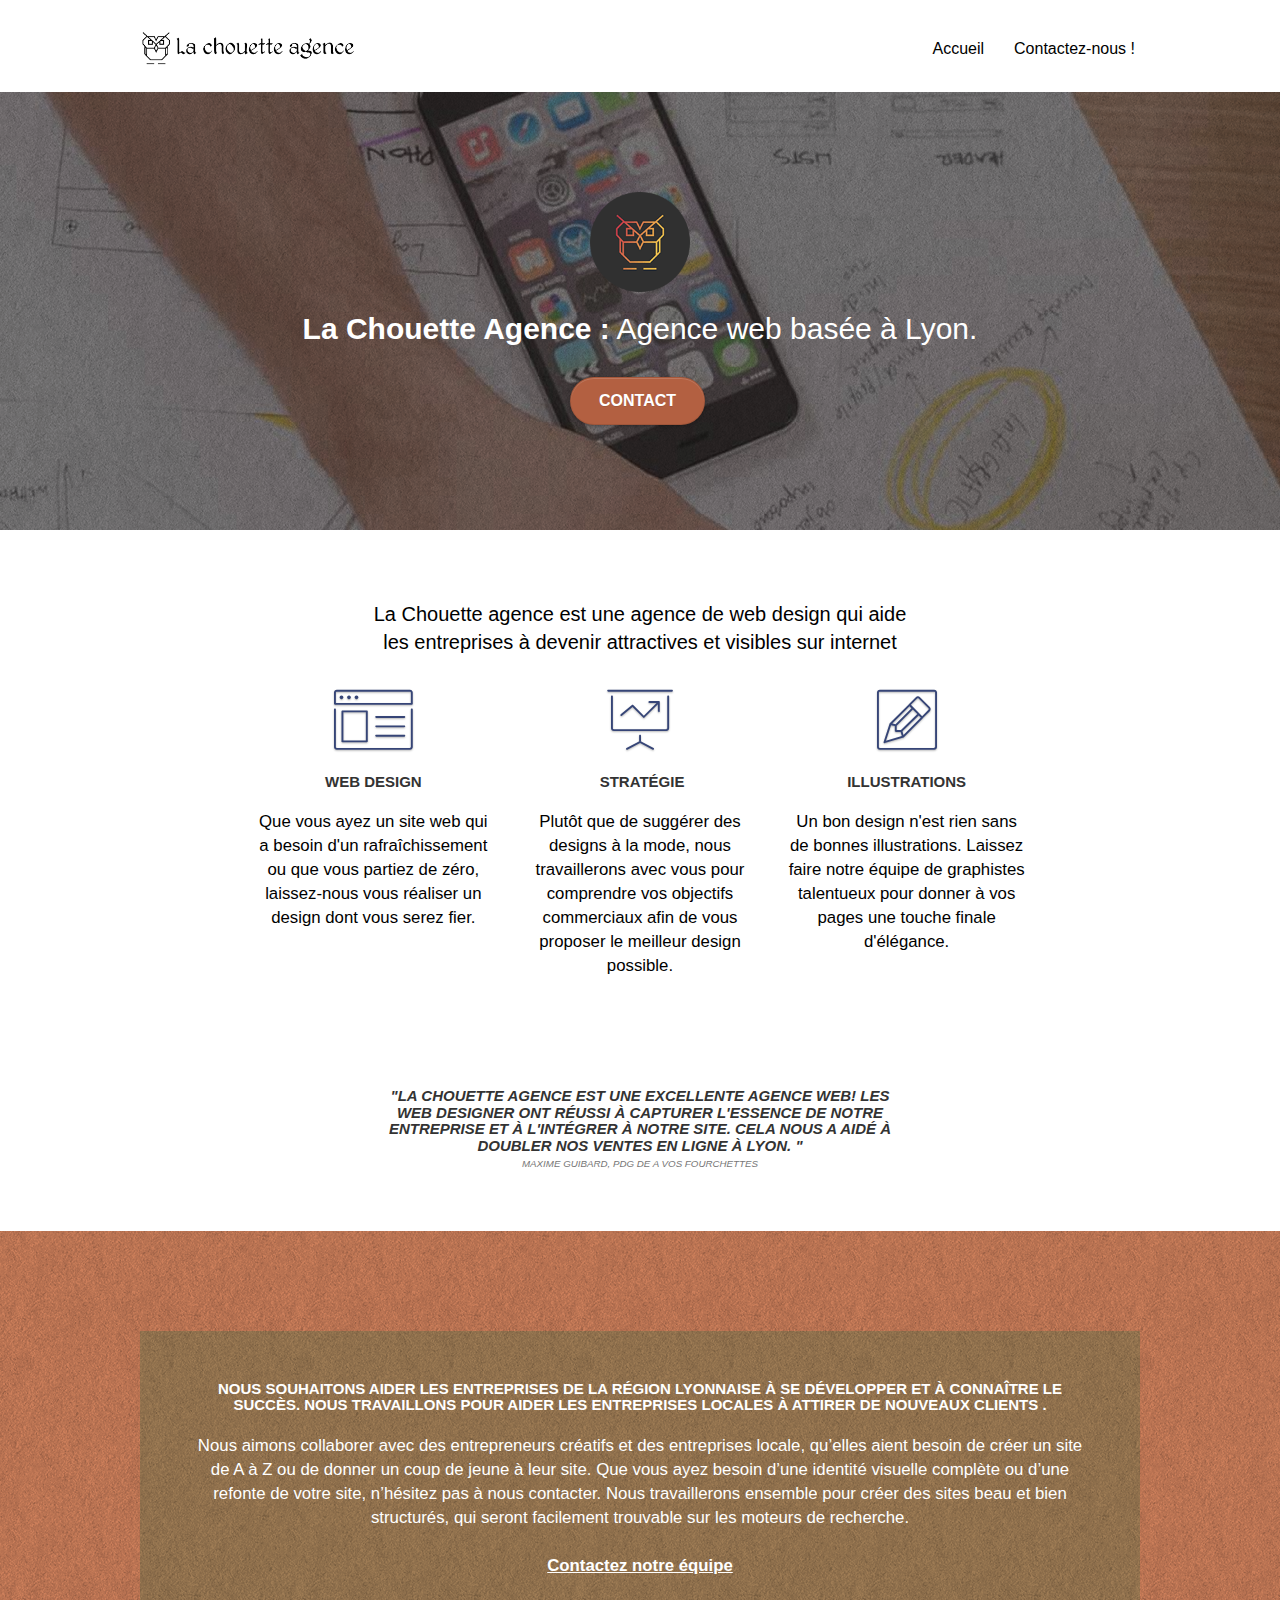
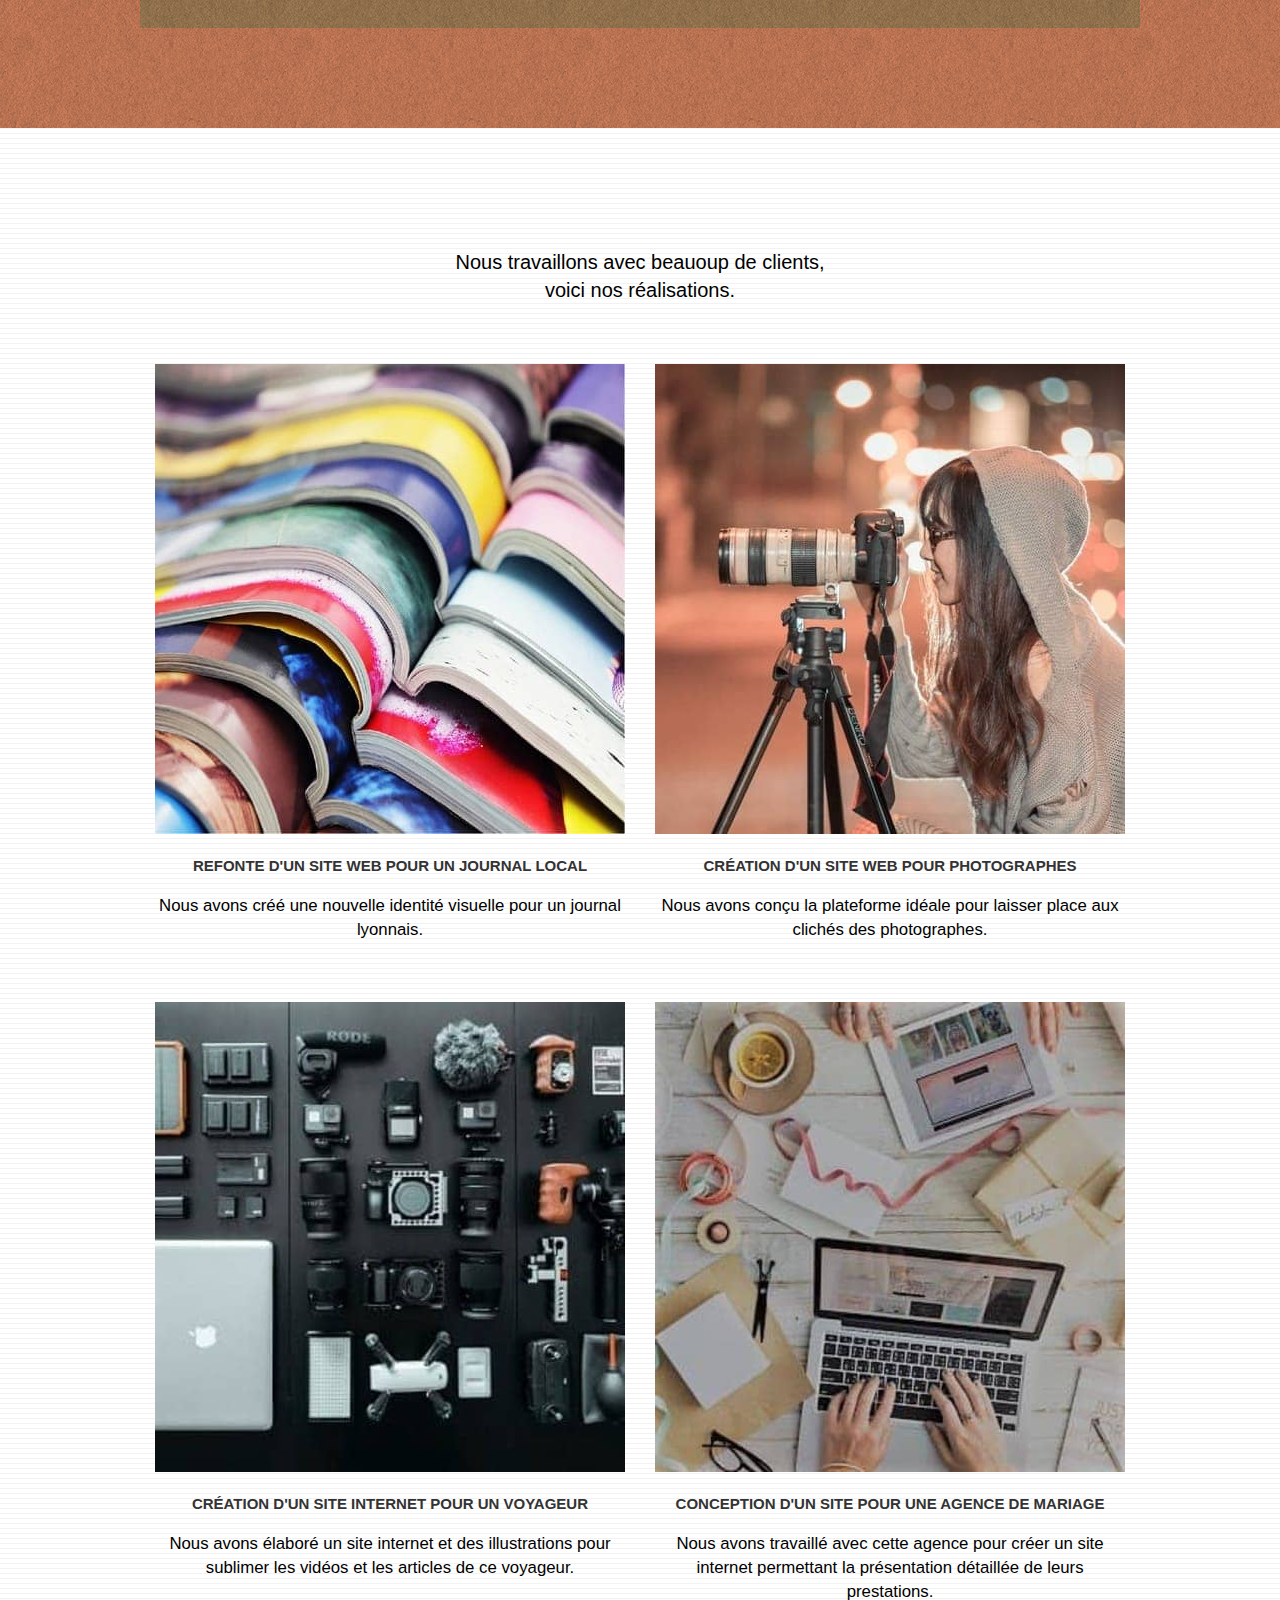
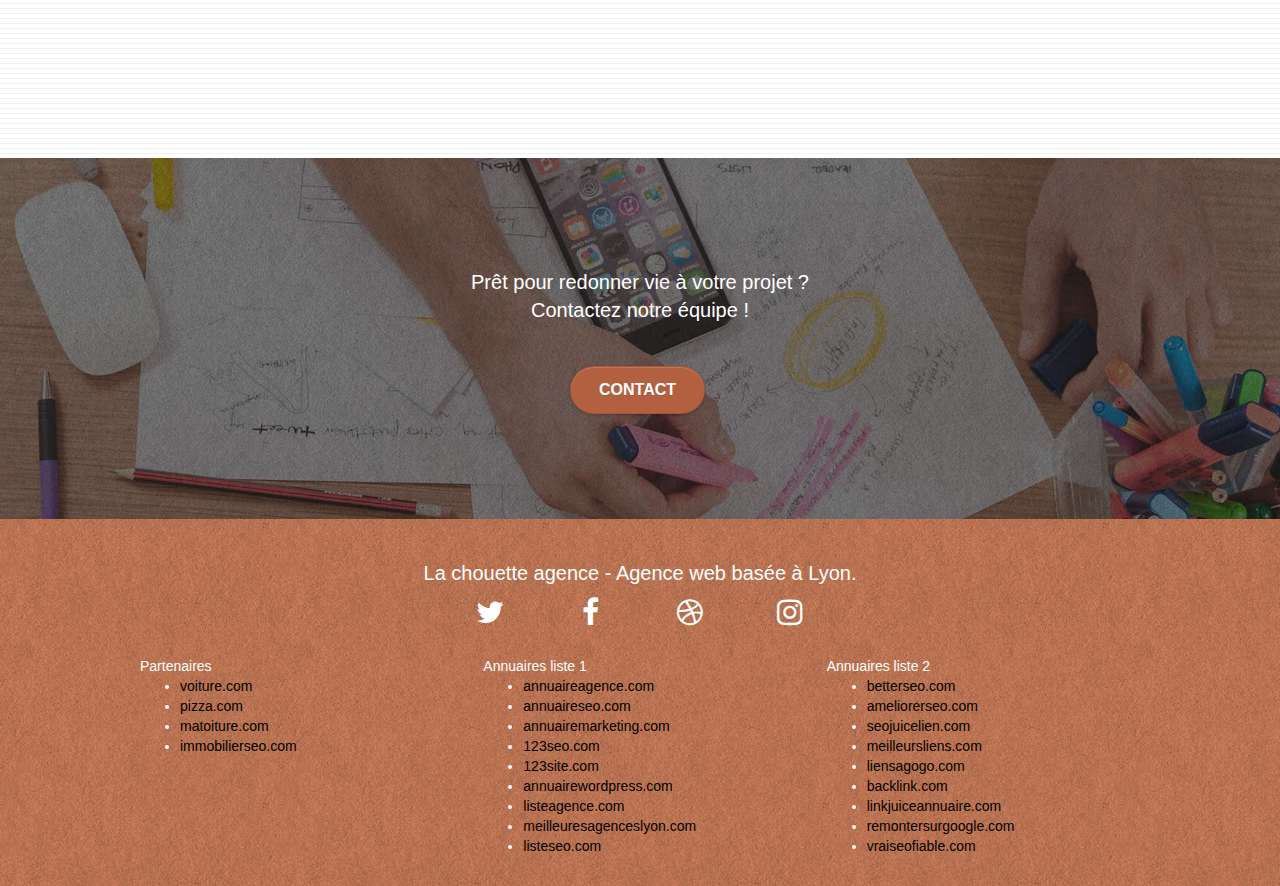
<file: index.html>
<!doctype html>
<html lang="fr" xmlns:og="http://ogp.me/ns#">
<head>
    <meta charset="utf-8">
	<meta name="keywords" content="seo, google, site web, site internet, agence design lyon, agence design, agence design,agence design,agence design,agence design,agence design,agence design,agence design,agence design">
    <meta name="description" content="Nous souhaitons aider les entreprises de la région Lyonnaise à se développer et à connaître le succès. Nous travaillons pour aider les entreprises locales à attirer de nouveaux clients.">
	<meta name="viewport" content="width=device-width, initial-scale=1.0, viewport-fit=cover">
	<meta property="og:title" content="La Chouette agence"/>
	<meta property="og:description" content="La Chouette agence est uen agence de web design qui aide les entreprises à devenir attractives et visibles sur internet"/>
	<meta property="og:image" content="img/logo.png" />
    <link rel="shortcut icon" type="image/png" href="favicon.jpg">
    
	<link rel="stylesheet" type="text/css" href="./css/bootstrap.css">
	<link rel="stylesheet" type="text/css" href="style.css">
	<link rel="stylesheet" type="text/css" href="./css/font-awesome.css">
	<link rel="stylesheet" type="text/css" href="./css/et-line.css">
	
    
	<script src="./js/jquery-2.1.0.js"></script>
	<script src="./js/bootstrap.js"></script>
	<script src="./js/blocs.js"></script>
	<script src="./js/jquery.touchSwipe.js" defer></script>
	<script src="./js/gmaps.js"></script>

    <title>La Chouette agence</title>

    
<!-- Analytics -->	
	<meta name="robots" content="index, follow">
	<link rel="canonical" href="url du site" />
<!-- Analytics END -->
    
</head>
<body>
<!-- Principal conteneur -->
<div class="page-container">
    
<!-- bloc-0 -->
<div class="bloc bgc-white l-bloc " id="bloc-0">
	<div class="container bloc-sm">

		<nav class="navbar row">
			<div class="navbar-header">
				<a class="navbar-brand" href="index.html"><img src="img/la-chouette-agence.png" alt="lyon web design logo agence web meilleure agence" height="40" /></a>
				<button id="nav-toggle" type="button" class="ui-navbar-toggle navbar-toggle" data-toggle="collapse" data-target=".navbar-1">
					<span class="sr-only">Toggle navigation</span><span class="icon-bar"></span><span class="icon-bar"></span><span class="icon-bar"></span>
				</button>
			</div>
			<div class="collapse navbar-collapse navbar-1 special-dropdown-nav">
				<ul class="site-navigation nav navbar-nav">
					<li>
						<a href="index.html">Accueil</a>
					</li>
					<li>
						<a href="page2.html">Contactez-nous !</a>
					</li>
				</ul>
			</div>
		</nav>
	</div>
</div>
<!-- bloc-0 END -->

<!-- bloc-1-presentation -->
<div class="bloc bgc-dark-slate-blue bg-banniere d-bloc bloc-bg-texture texture-paper b-parallax" id="bloc-1-hero">
	<div class="container bloc-lg">
		<div class="row tight-width-whitespace">
			<div class="col-sm-12">
				<img src="img/logo.png" class="center-block image-resize-mode" width="100" alt="La chouette agence, agence web lyon, création logo lyon" />
				<h1 class="text-center hero-bloc-text tc-white ">
					<strong>La Chouette Agence :</strong>  Agence web basée à Lyon.
				</h1>
				<div class="text-center">
					<a href="page2.html" class="btn btn-lg btn-clean btn-rd cta-hero btn-atomic-tangerine" id="cta-hero">Contact</a>
				</div>
			</div>
		</div>
	</div>
</div>
<!-- bloc-1-presentation END -->

<!-- bloc-2-services -->
<div class="bloc bgc-white l-bloc" id="bloc-2-services">
	<div class="container bloc-md">
		<div class="row">
			<div class="col-sm-12 text-center">
				<h2>La Chouette agence est une agence de web design qui aide</br>les entreprises à devenir attractives et visibles sur internet</h2>
			</div>
		</div>
		<div class="row voffset-lg med-width-whitespace">
			<div class="col-sm-4">
				<div class="text-center">
					<span class="et-icon-browser sm-shadow icon-dark-slate-blue icons icon-lg"></span>
				</div>
				<h3 class="mg-md text-center">
					Web design
				</h3>
				<p class="text-center ">
					Que vous ayez un site web qui a besoin d'un rafraîchissement ou que vous partiez de zéro, laissez-nous vous réaliser un design dont vous serez fier.
				</p>
			</div>
			<div class="col-sm-4">
				<div class="text-center">
					<span class="et-icon-presentation sm-shadow icon-dark-slate-blue icons icon-lg"></span>
				</div>
				<h3 class="mg-md text-center">
					&nbsp;Stratégie
				</h3>
				<p class="text-center ">
					Plutôt que de suggérer des designs à la mode, nous travaillerons avec vous pour comprendre vos objectifs commerciaux afin de vous proposer le meilleur design possible.<br>
				</p>
			</div>
			<div class="col-sm-4">
				<div class="text-center">
					<span class="et-icon-edit sm-shadow icon-dark-slate-blue icons icon-lg"></span>
				</div>
				<h3 class="mg-md text-center">
					Illustrations
				</h3>
				<p class="text-center ">
					Un bon design n'est rien sans de bonnes illustrations. Laissez faire notre équipe de graphistes talentueux pour donner à vos pages une touche finale d'élégance.
				</p>
			</div>
		</div>
		<div class="row voffset-lg voffset">
			<div class="col-xs-12 col-md-8 col-md-offset-2 text-center italic">
				<h3>"La chouette agence est une excellente agence web! Les <br>web designer ont réussi à capturer l'essence de notre<br>entreprise et à l'intégrer à notre site. Cela nous a aidé à<br>doubler nos ventes en ligne à Lyon. "<br><small>Maxime Guibard, PDG de A vos fourchettes</small></h3>
			</div>
		</div>
	</div>
</div>
<!-- bloc-2-services END -->

<!-- bloc-3-what-i-do -->
<div class="bloc tc-white bgc-atomic-tangerine bg-presentation d-bloc bloc-bg-texture texture-paper b-parallax" id="bloc-3-what-i-do">
	<div class="container bloc-lg">
		<div class="row tight-width-whitespace black-background">
			<div class="col-sm-12">
				<h3 class="mg-md text-center tc-white">
					Nous souhaitons aider les entreprises de la région Lyonnaise à se développer et à connaître le succès. Nous travaillons pour aider les entreprises locales à attirer de nouveaux clients .<br>
				</h3>
				<p class="text-center white">
					Nous aimons collaborer avec des entrepreneurs créatifs et des entreprises locale, qu’elles aient besoin de créer un site de A à Z ou de donner un coup de jeune à leur site. Que vous ayez besoin d’une identité visuelle complète ou d’une refonte de votre site, n’hésitez pas à nous contacter. Nous travaillerons ensemble pour créer des sites beau et bien structurés, qui seront facilement trouvable sur les moteurs de recherche. <br><br><a class="ltc-white bold-link" href="page2.html">Contactez notre équipe</a><br>
				</p>
			</div>
		</div>
	</div>
</div>
<!-- bloc-3-what-i-do END -->

<!-- bloc-4-portfolio -->
<div class="bloc bgc-white bg-lines-h2-bg bg-repeat l-bloc" id="bloc-4-portfolio">
	<div class="container bloc-lg">
		<div class="row">
			<div class="col-sm-12 text-center">
				<h2>Nous travaillons avec beauoup de clients,<br>voici nos réalisations.</h2>
			</div>
		</div>
		<div class="row tight-width-whitespace portfolio-row">
			<div class="col-sm-6">
				<a href="#" data-lightbox="img/1.jpg" data-gallery-id="gallery-1" data-caption="Refonte d'un site web pour un journal local" data-frame="snapshot-lb"><img src="img/1.jpg" alt="REFONTE D'UN SITE WEB POUR UN JOURNAL LOCAL" class="img-responsive portfolio-thumb" /></a>
				<h3 class="mg-md text-center">
					Refonte d'un site web pour un journal local
				</h3>
				<p class="text-center">
					Nous avons créé une nouvelle identité visuelle pour un journal lyonnais.
				</p>
			</div>
			<div class="col-sm-6">
				<a href="#" data-lightbox="img/2.jpg" data-gallery-id="gallery-1" data-caption="Création d'un site web pour photographes" data-frame="snapshot-lb"><img src="img/2.jpg" class="img-responsive portfolio-thumb" alt="CRÉATION D'UN SITE WEB POUR PHOTOGRAPHES" /></a>
				<h3 class="mg-md text-center">
					Création d'un site web pour photographes
				</h3>
				<p class="text-center">
					Nous avons conçu la plateforme idéale pour laisser place aux clichés des photographes.
				</p>
			</div>
		</div>
		<div class="row tight-width-whitespace portfolio-row">
			<div class="col-sm-6">
				<a href="#" data-lightbox="img/3.jpg" data-gallery-id="gallery-1" data-caption="Création d'un site internet pour un voyageur" data-frame="snapshot-lb"><img src="img/3.jpg" class="img-responsive portfolio-thumb" alt="Création d'un site web pour voyageur"/></a>
				<h3 class="mg-md text-center">
					Création d'un site internet pour un voyageur
				</h3>
				<p class="text-center">
					Nous avons élaboré un site internet et des illustrations pour sublimer les vidéos et les articles de ce voyageur.
				</p>
			</div>
			<div class="col-sm-6">
				<a href="#" data-lightbox="img/4.jpg" data-gallery-id="gallery-1" data-caption="Conception d'un site pour une agence de mariage" data-frame="snapshot-lb"><img src="img/4.jpg" class="img-responsive portfolio-thumb" alt="Création d'un site web pour agence de mariage" /></a>
				<h3 class="mg-md text-center">
					Conception d'un site pour une agence de mariage
				</h3>
				<p class="text-center">
					Nous avons travaillé avec cette agence pour créer un site internet permettant la présentation détaillée de leurs prestations.
				</p>
			</div>
		</div>
	</div>
</div>
<!-- bloc-4-portfolio END -->

<!-- bloc-5-cta -->
<div class="bloc bgc-dark-slate-blue bg-banniere d-bloc bloc-bg-texture texture-paper" id="bloc-5-cta">
	<div class="container bloc-lg">
		<div class="row">
			<h2 class="mg-md text-center tc-white">
				Prêt pour redonner vie à votre projet ?<br>Contactez notre équipe !
			</h2>
			<div class="col-sm-12 text-center">
				<a href="page2.html" class="btn btn-atomic-tangerine btn-clean btn-rd btn-lg cta-hero">Contact</a>
			</div>
		</div>
	</div>
</div>
<!-- bloc-5-cta END -->

<!-- Footer - bloc-8 -->
<div class="bloc bgc-atomic-tangerine d-bloc bloc-bg-texture texture-paper" id="bloc-8">
	<div class="container bloc-sm">
		<div class="row">
			<div class="col-sm-12">
				<h2 class="text-center white">
					La chouette agence - Agence web basée à Lyon.
				</h2>
				<div class="row row-no-gutters social">
					<div class="col-sm-3">
						<div class="text-center">
							<a class="social" href="index.html"><span class="fa fa-twitter icon-md"></span></a>
						</div>
					</div>
					<div class="col-sm-3">
						<div class="text-center">
							<a class="social" href="index.html"><span class="fa fa-facebook icon-md"></span></a>
						</div>
					</div>
					<div class="col-sm-3">
						<div class="text-center">
							<a class="social" href="index.html"><span class="fa fa-dribbble icon-md"></span></a>
						</div>
					</div>
					<div class="col-sm-3">
						<div class="text-center">
							<a class="social" href="index.html"><span class="fa fa-instagram icon-md"></span></a>
						</div>
					</div>
				</div>
				<div class="row">
					<div class="col-sm-4">
						Partenaires
							<ul>
								<li><a href="voiture.com">voiture.com</a></li>
								<li><a href="pizza.com">pizza.com</a></li>
								<li><a href="matoiture.com">matoiture.com</a></li>
								<li><a href="immobilierseo.com">immobilierseo.com</a></li>
							</ul>		
					</div>
					<div class="col-sm-4">
						Annuaires liste 1
						<ul>
							<li><a href="annuaireagence.com">annuaireagence.com</a></li>
							<li><a href="annuaireseo.com">annuaireseo.com</a></li>
							<li><a href="annuairemarketing.com">annuairemarketing.com</a></li>
							<li><a href="123seoture.com">123seo.com</a></li>
							<li><a href="123site.com">123site.com</a></li>
							<li><a href="annuairewordpress.com">annuairewordpress.com</a></li>
							<li><a href="listeagence.com">listeagence.com</a></li>
							<li><a href="meilleuresagenceslyon.com">meilleuresagenceslyon.com</a></li>
							<li><a href="listeseo.com">listeseo.com</a></li>
						</ul>
					</div>
					<div class="col-sm-4">
						Annuaires liste 2
						<ul>
							<li><a href="betterseo.com">betterseo.com</a></li>
							<li><a href="ameliorerseo.com">ameliorerseo.com</a></li>
							<li><a href="seojuicelien.com">seojuicelien.com</a></li>
							<li><a href="meilleursliens.com">meilleursliens.com</a></li>
							<li><a href="liensagogo.com">liensagogo.com</a></li>
							<li><a href="backlink.com">backlink.com</a></li>
							<li><a href="linkjuiceannuaire.com">linkjuiceannuaire.com</a></li>
							<li><a href="remontersurgoogle.com">remontersurgoogle.com</a></li>
							<li><a href="vraiseofiable.com">vraiseofiable.com</a></li>
						</ul>
					</div>
				</div>
			</div>
		</div>
	</div>
</div>
<!-- Footer - bloc-8 END -->

</div>
<!-- Principal conteneur END -->
    

</body>
</html>
</file>
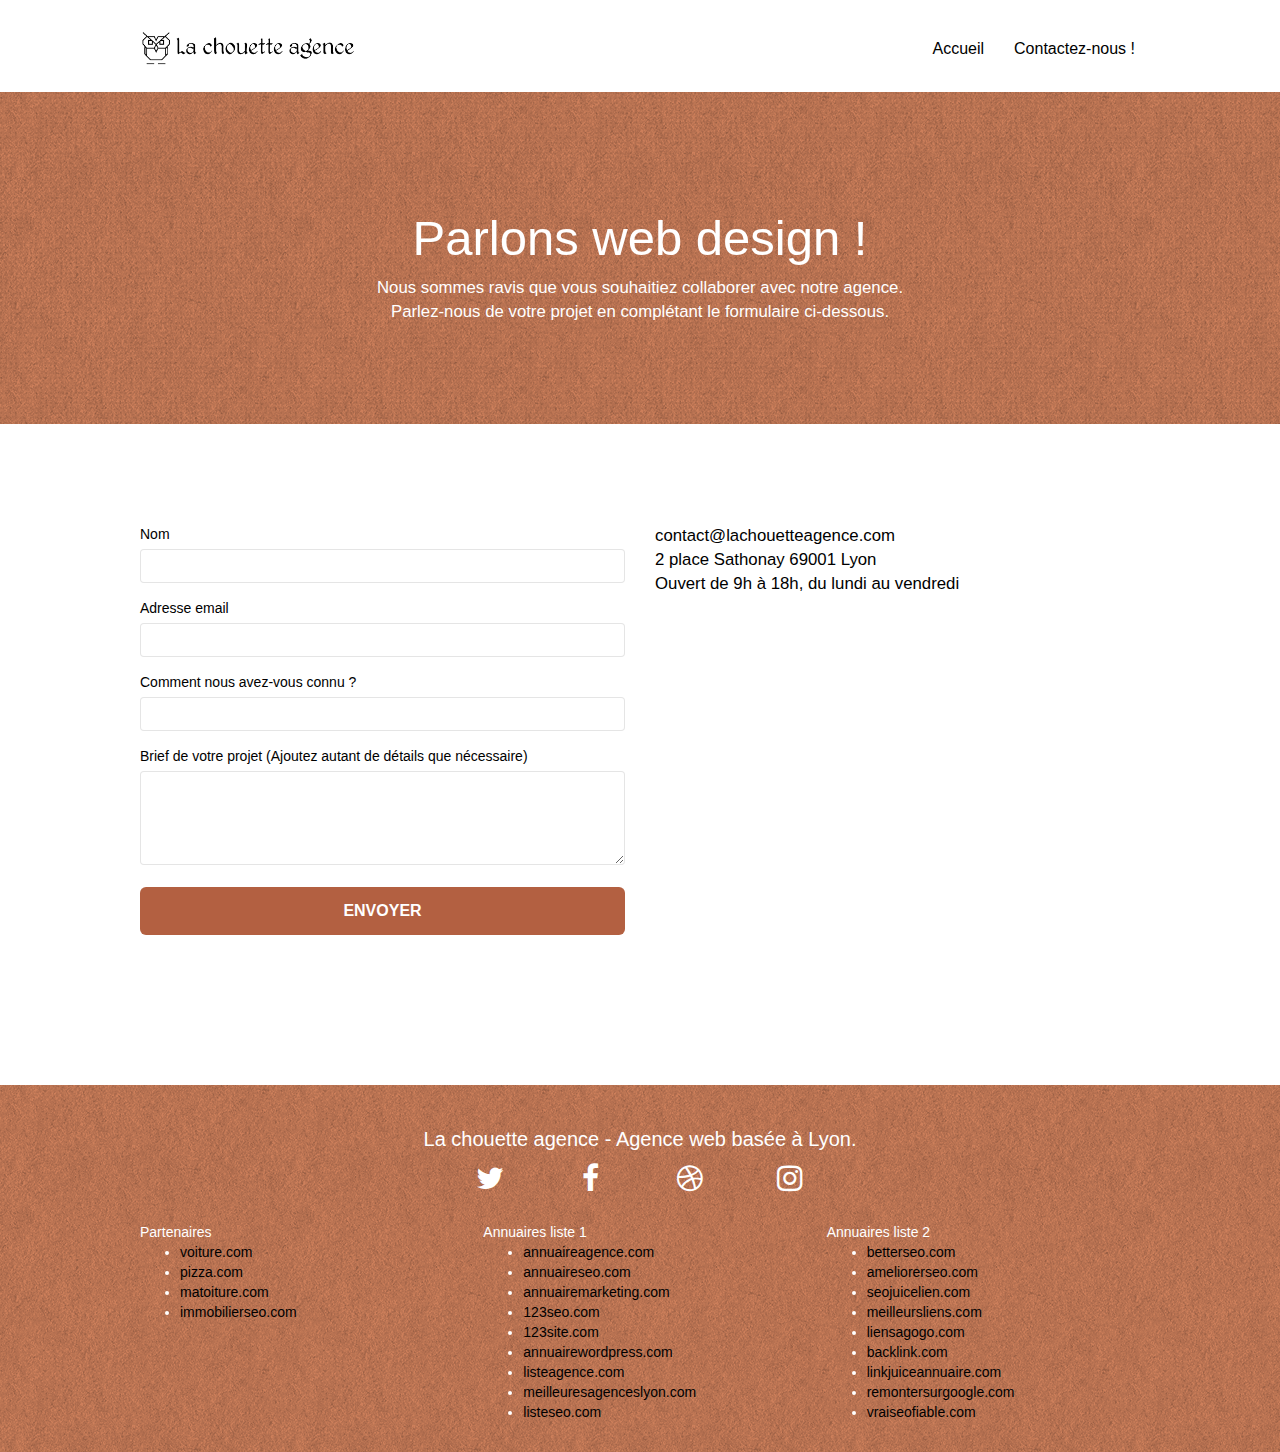
<file: page2.html>
<!doctype html>
<html lang="fr">
<head>
    <meta charset="utf-8">
    <meta name="keywords" content="">
    <meta name="description" content="">
	<meta name="viewport" content="width=device-width, initial-scale=1.0, viewport-fit=cover">
	<meta property="og:title" content="La Chouette agence"/>
	<meta property="og:description" content="La Chouette agence est uen agence de web design qui aide les entreprises à devenir attractives et visibles sur internet"/>
	<meta property="og:image" content="img/logo.png" />
    <link rel="shortcut icon" type="image/png" href="favicon.jpg">
    
	<link rel="stylesheet" type="text/css" href="./css/bootstrap.css">
	<link rel="stylesheet" type="text/css" href="style.css">
	<link rel="stylesheet" type="text/css" href="./css/font-awesome.css">
	<link rel="stylesheet" type="text/css" href="./css/et-line.css">
	
    
	<script src="./js/jquery-2.1.0.js"></script>
	<script src="./js/bootstrap.js"></script>
	<script src="./js/blocs.js"></script>
	<script src="./js/jquery.touchSwipe.js" defer></script>
	<script src="./js/gmaps.js"></script>

    <title>La Chouette Agence - page 2</title>

    
<!-- Analytics -->
 
<!-- Analytics END -->
    
</head>
<body>
<!-- Principal conteneur -->
<div class="page-container">  
<!-- bloc-0 -->
<div class="bloc bgc-white l-bloc " id="bloc-0">
	<div class="container bloc-sm">

		<nav class="navbar row">
			<div class="navbar-header">
				<a class="navbar-brand" href="index.html"><img src="img/la-chouette-agence.png" alt="lyon web design logo agence web meilleure agence" height="40" /></a>
				<button id="nav-toggle" type="button" class="ui-navbar-toggle navbar-toggle" data-toggle="collapse" data-target=".navbar-1">
					<span class="sr-only">Toggle navigation</span><span class="icon-bar"></span><span class="icon-bar"></span><span class="icon-bar"></span>
				</button>
			</div>
			<div class="collapse navbar-collapse navbar-1 special-dropdown-nav">
				<ul class="site-navigation nav navbar-nav">
					<li>
						<a href="index.html">Accueil</a>
					</li>
					<li>
						<a href="page2.html">Contactez-nous !</a>
					</li>
				</ul>
			</div>
		</nav>
	</div>
</div>
<!-- bloc-0 END -->

<!-- bloc-6 -->
<div class="bloc bg-dots-bg bg-repeat bgc-atomic-tangerine d-bloc bloc-bg-texture texture-paper" id="bloc-6">
	<div class="container bloc-lg">
		<div class="row">
			<div class="col-sm-12">
				<h1 class="text-center hero-bloc-text tc-white">
					Parlons web design !
				</h1>
				<p class="text-center mg-lg tc-white tight-width-whitespace">
					Nous sommes ravis que vous souhaitiez collaborer avec notre agence.<br>
					Parlez-nous de votre projet en complétant le formulaire ci-dessous.
				</p>
			</div>
		</div>
	</div>
</div>
<!-- bloc-6 END -->

<!-- bloc-7 -->
<div class="bloc bgc-white l-bloc" id="bloc-7">
	<div class="container bloc-lg">
		<div class="row">
			<div class="col-sm-6">
				<form id="form_1" novalidate success-msg="Your message has been sent." fail-msg="Sorry it seems that our mail server is not responding, Sorry for the inconvenience!">
					<div class="form-group">
						<label>
							Nom
						</label>
						<input id="name" class="form-control" required />
					</div>
					<div class="form-group">
						<label>
							Adresse email
						</label>
						<input id="email" class="form-control" type="email" required />
					</div>
					<div class="form-group">
						<label>
							Comment nous avez-vous connu ?
						</label>
						<input class="form-control" type="email" required id="input_504" />
					</div>
					<div class="form-group">
						<label>
							Brief de votre projet (Ajoutez autant de détails que nécessaire)<br>
						</label><textarea id="message" class="form-control" rows="4" cols="50" required></textarea>
					</div> 
					<button class="bloc-button btn btn-lg btn-block cta-hero btn-atomic-tangerine" type="submit">
						Envoyer
					</button>
				</form>
			</div>
			<div class="col-sm-6">
				<p>
					contact@lachouetteagence.com<br>2 place Sathonay 69001 Lyon<br>Ouvert de 9h à 18h, du lundi au vendredi<br>
				</p>
			</div>
		</div>
	</div>
</div>
<!-- bloc-7 END -->

<!-- ScrollToTop Button -->
<a class="bloc-button btn btn-d scrollToTop" onclick="scrollToTarget('1')"><span class="fa fa-chevron-up"></span></a>
<!-- ScrollToTop Button END-->


<!-- Footer - bloc-8 -->
<div class="bloc bgc-atomic-tangerine d-bloc bloc-bg-texture texture-paper" id="bloc-8">
	<div class="container bloc-sm">
		<div class="row">
			<div class="col-sm-12">
				<h2 class="text-center white">
					La chouette agence - Agence web basée à Lyon.
				</h2>
				<div class="row row-no-gutters social">
					<div class="col-sm-3">
						<div class="text-center">
							<a class="social" href="index.html"><span class="fa fa-twitter icon-md"></span></a>
						</div>
					</div>
					<div class="col-sm-3">
						<div class="text-center">
							<a class="social" href="index.html"><span class="fa fa-facebook icon-md"></span></a>
						</div>
					</div>
					<div class="col-sm-3">
						<div class="text-center">
							<a class="social" href="index.html"><span class="fa fa-dribbble icon-md"></span></a>
						</div>
					</div>
					<div class="col-sm-3">
						<div class="text-center">
							<a class="social" href="index.html"><span class="fa fa-instagram icon-md"></span></a>
						</div>
					</div>
				</div>
				<div class="row">
					<div class="col-sm-4">
						Partenaires
							<ul>
								<li><a href="voiture.com">voiture.com</a></li>
								<li><a href="pizza.com">pizza.com</a></li>
								<li><a href="matoiture.com">matoiture.com</a></li>
								<li><a href="immobilierseo.com">immobilierseo.com</a></li>
							</ul>		
					</div>
					<div class="col-sm-4">
						Annuaires liste 1
						<ul>
							<li><a href="annuaireagence.com">annuaireagence.com</a></li>
							<li><a href="annuaireseo.com">annuaireseo.com</a></li>
							<li><a href="annuairemarketing.com">annuairemarketing.com</a></li>
							<li><a href="123seoture.com">123seo.com</a></li>
							<li><a href="123site.com">123site.com</a></li>
							<li><a href="annuairewordpress.com">annuairewordpress.com</a></li>
							<li><a href="listeagence.com">listeagence.com</a></li>
							<li><a href="meilleuresagenceslyon.com">meilleuresagenceslyon.com</a></li>
							<li><a href="listeseo.com">listeseo.com</a></li>
						</ul>
					</div>
					<div class="col-sm-4">
						Annuaires liste 2
						<ul>
							<li><a href="betterseo.com">betterseo.com</a></li>
							<li><a href="ameliorerseo.com">ameliorerseo.com</a></li>
							<li><a href="seojuicelien.com">seojuicelien.com</a></li>
							<li><a href="meilleursliens.com">meilleursliens.com</a></li>
							<li><a href="liensagogo.com">liensagogo.com</a></li>
							<li><a href="backlink.com">backlink.com</a></li>
							<li><a href="linkjuiceannuaire.com">linkjuiceannuaire.com</a></li>
							<li><a href="remontersurgoogle.com">remontersurgoogle.com</a></li>
							<li><a href="vraiseofiable.com">vraiseofiable.com</a></li>
						</ul>
					</div>
				</div>
			</div>
		</div>
	</div>
</div>
<!-- Footer - bloc-8 END -->

</div>
<!-- Principal conteneur END -->
    

</body>
</html>
</file>
<file: style.css>
body {
    margin: 0;
    padding: 0;
    background: #FFF;
    overflow-x: hidden;
    -webkit-font-smoothing: antialiased;
    -moz-osx-font-smoothing: grayscale;
}

a,
button {
    transition: all .3s ease-in-out;
    outline: none!important;
}

a:hover {
    text-decoration: none;
    cursor: pointer;
}

#page-loading-blocs-notifaction {
    position: fixed;
    top: 0;
    bottom: 0;
    width: 100%;
    z-index: 100000;
    background: #FFFFFF url("img/pageload-spinner.gif") no-repeat center center;
}

.bloc {
    width: 100%;
    clear: both;
    background: 50% 50% no-repeat;
    padding: 0 50px;
    -webkit-background-size: cover;
    -moz-background-size: cover;
    -o-background-size: cover;
    background-size: cover;
    position: relative;
}

.bloc .container {
    padding-left: 0;
    padding-right: 0;
}

.bloc-lg {
    padding: 100px 50px;
}

.bloc-md {
    padding: 50px;
}

.bloc-sm {
    padding: 20px 50px;
}

.bg-center,
.bg-l-edge,
.bg-r-edge,
.bg-t-edge,
.bg-b-edge,
.bg-tl-edge,
.bg-bl-edge,
.bg-tr-edge,
.bg-br-edge,
.bg-repeat {
    -webkit-background-size: auto!important;
    -moz-background-size: auto!important;
    -o-background-size: auto!important;
    background-size: auto!important;
}

.bg-repeat {
    background: repeat;
}

.bg-t-edge {
    background: top no-repeat;
}

.bloc-bg-texture::before {
    content: "";
    background-size: 2px 2px;
    position: absolute;
    top: 0;
    bottom: 0;
    left: 0;
    right: 0;
}

.texture-paper::before {
    background: url("img/texture-paper.png");
    background-size: 280px 280px;
}

.b-parallax {
    background-attachment: fixed;
}

.d-bloc {
    color:white;
}

.d-bloc button:hover {
    color: rgba(255, 255, 255, .9);
}

.d-bloc .icon-round,
.d-bloc .icon-square,
.d-bloc .icon-rounded,
.d-bloc .icon-semi-rounded-a,
.d-bloc .icon-semi-rounded-b {
    border-color: rgba(255, 255, 255, .9);
}

.d-bloc .divider-h span {
    border-color: rgba(255, 255, 255, .2);
}

.d-bloc .a-btn,
.d-bloc .navbar a,
.d-bloc .navbar-brand,
.d-bloc a .icon-sm,
.d-bloc a .icon-md,
.d-bloc a .icon-lg,
.d-bloc a .icon-xl,
.d-bloc h1 a,
.d-bloc h2 a,
.d-bloc h3 a,
.d-bloc h4 a,
.d-bloc h5 a,
.d-bloc h6 a,


.d-bloc .a-btn:hover,
.d-bloc .navbar a:hover,
.d-bloc .navbar-brand:hover,
.d-bloc a:hover .icon-sm,
.d-bloc a:hover .icon-md,
.d-bloc a:hover .icon-lg,
.d-bloc a:hover .icon-xl,
.d-bloc h1 a:hover,
.d-bloc h2 a:hover,
.d-bloc h3 a:hover,
.d-bloc h4 a:hover,
.d-bloc h5 a:hover,
.d-bloc h6 a:hover,
.d-bloc p a:hover {
    color: rgba(255, 255, 255, 1);
}

.d-bloc .navbar-toggle .icon-bar {
    background: rgba(255, 255, 255, 1);
}

.d-bloc .btn-wire,
.d-bloc .btn-wire:hover {
    color: rgba(255, 255, 255, 1);
    border-color: rgba(255, 255, 255, 1);
}

.d-bloc .panel {
    color: rgba(0, 0, 0, .5);
}

.d-bloc .panel button:hover {
    color: rgba(0, 0, 0, .7);
}

.d-bloc .panel icon {
    border-color: rgba(0, 0, 0, .7);
}

.d-bloc .panel .divider-h span {
    border-color: rgba(0, 0, 0, .1);
}

.d-bloc .panel .a-btn {
    color: rgba(0, 0, 0, .6);
}

.d-bloc .panel .a-btn:hover {
    color: rgba(0, 0, 0, 1);
}

.d-bloc .panel .btn-wire,
.d-bloc .panel .btn-wire:hover {
    color: rgba(0, 0, 0, .7);
    border-color: rgba(0, 0, 0, .3);
}

.d-bloc .panel,
.l-bloc {
    color: rgba(0, 0, 0, .5);
}

.d-bloc .panel button:hover,
.l-bloc button:hover {
    color: rgba(0, 0, 0, .7);
}

.l-bloc .icon-round,
.l-bloc .icon-square,
.l-bloc .icon-rounded,
.l-bloc .icon-semi-rounded-a,
.l-bloc .icon-semi-rounded-b {
    border-color: rgba(0, 0, 0, .7);
}

.d-bloc .panel .divider-h span,
.l-bloc .divider-h span {
    border-color: rgba(0, 0, 0, .1);
}

.d-bloc .panel .a-btn,
.l-bloc .a-btn,
.l-bloc .navbar a,
.l-bloc .navbar-brand,
.l-bloc a .icon-sm,
.l-bloc a .icon-md,
.l-bloc a .icon-lg,
.l-bloc a .icon-xl,
.l-bloc h1 a,
.l-bloc h2 a,
.l-bloc h3 a,
.l-bloc h4 a,
.l-bloc h5 a,
.l-bloc h6 a,
.l-bloc p a {
    color: rgba(0, 0, 0, .6);
}

.d-bloc .panel .a-btn:hover,
.l-bloc .a-btn:hover,
.l-bloc .navbar a:hover,
.l-bloc .navbar-brand:hover,
.l-bloc a:hover .icon-sm,
.l-bloc a:hover .icon-md,
.l-bloc a:hover .icon-lg,
.l-bloc a:hover .icon-xl,
.l-bloc h1 a:hover,
.l-bloc h2 a:hover,
.l-bloc h3 a:hover,
.l-bloc h4 a:hover,
.l-bloc h5 a:hover,
.l-bloc h6 a:hover,
.l-bloc p a:hover {
    color: rgba(0, 0, 0, 1);
}

.l-bloc .navbar-toggle .icon-bar {
    color: rgba(0, 0, 0, .6);
}

.d-bloc .panel .btn-wire,
.d-bloc .panel .btn-wire:hover,
.l-bloc .btn-wire,
.l-bloc .btn-wire:hover {
    color: rgba(0, 0, 0, .7);
    border-color: rgba(0, 0, 0, .3);
}

.voffset {
    margin-top: 30px;
}

.voffset-lg {
    margin-top: 80px;
}

.row-no-gutters {
    margin-right: 0;
    margin-left: 0;
}

.row.row-no-gutters > [class^="col-"],
.row.row-no-gutters > [class*=" col-"] {
    padding-right: 0;
    padding-left: 0;
}

#bloc-1-hero h1 {
    font-size: 30px;
}

.navbar {
    margin-bottom: 0;
    z-index: 1;
}

.navbar-brand {
    height: auto;
    padding: 3px 15px;
    font-size: 25px;
    font-weight: normal;
    font-weight: 600;
    line-height: 44px;
}

.navbar-brand img {
    max-height: 200px;
    margin: 0 5px 0 0;
    display: inline;
}

.navbar-brand img[src$=svg] {
    min-width: 100px;
}

.nav-center .navbar-brand img {
    margin: 0;
}

.navbar .nav {
    padding-top: 2px;
    margin-right: -16px;
    float: right;
    z-index: 1;
}

.nav > li {
    float: left;
    margin-top: 4px;
    font-size: 16px;
}

.navbar-nav .open .dropdown-menu > li > a {
    text-align: inherit;
}

.nav > li a:hover,
.nav > li a:focus {
    background: transparent;
}

.navbar-toggle {
    margin: 10px 10px 0 0;
    border: 0px;
}

.navbar-toggle:hover {
    background: transparent!important;
}

.navbar-toggle .icon-bar {
    background-color: rgba(0, 0, 0, .5);
    width: 26px;
}

.nav-invert .navbar .nav {
    float: left;
}

.nav-invert .navbar-header,
.nav-invert .navbar-brand {
    float: right;
    position: relative;
    z-index: 2;
}

@media (min-width: 768px) {
    .site-navigation {
        position: absolute;
        top: 50%;
        right: 20px;
        transform: translate(0, -50%);
        -webkit-transform: translateY(-50%);
    }
    .nav > li .dropdown-menu a,
    .nav > li .dropdown-menu a:hover {
        color: #484848;
    }
    .nav-invert .site-navigation {
        left: 0;
        right: 0;
    }
    .nav-center {
        text-align: center;
    }
    .nav-center .navbar-header {
        width: 100%;
    }
    .nav-center .navbar-header,
    .nav-center .navbar-brand,
    .nav-center .nav > li {
        float: none;
        display: inline-block;
    }
    .nav-center .site-navigation {
        position: relative;
        width: 100%;
        right: 0;
        margin-right: 0px;
        margin-top: 20px;
    }
    .nav-center.mini-nav .navbar-toggle {
        float: none;
        margin: 10px auto 0;
    }
}

.nav > li > .dropdown a {
    background: none!important;
    display: block;
    padding: 14px 15px;
}

nav .caret {
    margin: 0 5px;
}

.dropdown-menu .dropdown-menu {
    top: -8px;
    left: 100%;
}

.dropdown-menu .dropmenu-flow-right {
    top: 100%;
    left: 0;
    margin-left: -1px;
    border-top-left-radius: 0;
    border-top-right-radius: 0;
}

.dropdown-menu .dropdown span {
    border: 4px solid black;
    border-top-color: transparent;
    border-right-color: transparent;
    border-bottom-color: transparent;
    margin: 6px -5px 0 0!important;
    float: right;
}

.mg-md {
    margin-top: 10px;
    margin-bottom: 20px;
}

.mg-lg {
    margin-top: 10px;
    margin-bottom: 40px;
}

.btn {
    margin: 0 5px 5px 0;
}

.btn.pull-right {
    margin: 0 0 5px 5px;
}

.btn-d,
.btn-d:hover,
.btn-d:focus {
    color: #FFF;
    background: rgba(0, 0, 0, .3);
}

button {
    outline: none!important;
}

.btn-rd {
    border-radius: 40px;
}

.btn-clean {
    border: 1px solid rgba(0, 0, 0, .08);
    border-bottom-color: rgba(0, 0, 0, .1);
    text-shadow: 0 1px 0 rgba(0, 0, 1, .1);
    box-shadow: 0 1px 3px rgba(0, 0, 1, .25), inset 0 1px 0 0 rgba(255, 255, 255, .15);
}

.icon-md {
    font-size: 30px!important;
}

.icon-lg {
    font-size: 60px!important;
}

.sm-shadow {
    text-shadow: 0 1px 2px rgba(0, 0, 0, .3);
}

.panel-sq,
.panel-sq .panel-heading,
.panel-sq .panel-footer {
    border-radius: 0;
}

.panel-rd {
    border-radius: 30px;
}

.panel-rd .panel-heading {
    border-radius: 29px 29px 0 0;
}

.panel-rd .panel-footer {
    border-radius: 0 0 29px 29px;
}

.form-control {
    border-color: rgba(0, 0, 0, .1);
    box-shadow: none;
}

.scrollToTop {
    width: 40px;
    height: 40px;
    position: fixed;
    bottom: 20px;
    right: 20px;
    opacity: 0;
    z-index: 500;
    transition: all .3s ease-in-out;
}

.scrollToTop span {
    margin-top: 6px;
}

.showScrollTop {
    font-size: 14px;
    opacity: 1;
}

a[data-lightbox] {
    position: relative;
    display: block;
    text-align: center;
}

a[data-lightbox]:hover::before {
    content: "+";
    font-family: "HelveticaNeue-Light", "Helvetica Neue Light", "Helvetica Neue", Helvetica, Arial;
    font-size: 33px;
    width: 50px;
    height: 50px;
    margin-left: -25px;
    border-radius: 50%;
    background: rgba(0, 0, 0, .6);
    color: #FFF;
    font-weight: 100;
    z-index: 1;
    position: absolute;
    top: 50%;
    transform: translateY(-50%);
    -webkit-transform: translateY(-50%);
}

a[data-lightbox]:hover img {
    opacity: 0.6;
    -webkit-animation-fill-mode: none;
    animation-fill-mode: none;
}

#lightbox-modal {
    display: flex;
    align-items: center;
}

#lightbox-modal .modal-dialog {
    width: 90%;
    max-width: 900px;
    margin: 0 auto 0;
}

#lightbox-modal .modal-dialog img {
    max-height: 90vh;
    margin: 0 auto;
}

.lightbox-caption {
    padding: 20px;
    color: #FFF;
    background: rgba(0, 0, 0, .5);
    position: absolute;
    left: 15px;
    right: 15px;
    bottom: 5px;
}

.close-lightbox {
    color: #FFF;
    font-size: 30px;
    position: absolute;
    top: 20px;
    right: 20px;
    z-index: 20;
    background: rgba(0, 0, 0, .5);
    border: none;
    line-height: 30px;
    padding: 0 9px 5px;
    opacity: 0.3;
}

.close-lightbox:hover,
.next-lightbox:hover,
.prev-lightbox:hover {
    opacity: 1.0;
    color: #FFF;
}

.next-lightbox,
.prev-lightbox {
    font-size: 20px;
    color: rgba(255, 255, 255, .9);
    background: rgba(0, 0, 0, .5);
    transition: all .2s ease-in-out;
    position: absolute;
    top: 45%;
    z-index: 1;
    opacity: 0.4;
}

.next-lightbox {
    padding: 6px 8px 1px 13px;
    right: 25px;
}

.prev-lightbox {
    padding: 6px 13px 1px 10px;
    left: 25px;
}

.snapshot-lb .modal-body {
    padding-bottom: 45px;
}

.snapshot-lb .lightbox-caption {
    padding: 0;
    color: rgba(0, 0, 0, .5);
    background: none;
}

h1,
h2,
h3,
h4,
h5,
h6,
p,
label,
.btn,
a {
    font-family: "helvetica";
    font-weight: 400;
    color: black!important;
    position: relative;
}

.container {
    max-width: 1000px;
}

.hero-bloc-text {
    font-size: 3.5em;
}

.hero-bloc-text-sub {
    font-size: 36px;
}

.statement-bloc-text {
    line-height: 26px;
    font-style: italic;
    font-size: 20px;
    text-align: center;
    font-weight: lighter;
    max-width: 520px;
    margin: auto auto auto auto;
}

p {
    font-size: 1.2em;
}

.tight-width-whitespace {
    margin: auto auto auto auto;
}

.h1 {
    font-size: 20px;
    font-family: "Open Sans";
}

.cta-hero {
    margin-top: 22px;
    color: #FFFFFF!important;
    text-transform: uppercase;
    padding: 12px 28px 12px 28px;
    font-size: 16px;
    font-weight: 700;
}

.social {
    max-width: 400px;
    margin: auto auto auto auto;
    margin-bottom: 2em;
}

h2 {
    font-size: 20px;
    line-height: 1.4em;
}

h3 {
    font-size: 15px;
    text-transform: uppercase;
    font-weight: 700;
    color: #333333!important;
}

.italic{
    font-style: italic;
}

.med-width-whitespace {
    max-width: 800px;
    margin: auto auto auto auto;
    box-shadow: 0px 0px 0px #000000;
}

h1 {
    color: #333333!important;
}

h4 {
    color: #333333!important;
}

.icons {
    margin-bottom: 14px;
    margin-top: 24px;
}

.white {
    color: #FFFFFF!important;
}

.portfolio-thumb {
    margin-bottom: 24px;
}

.portfolio-row {
    margin-bottom: 44px;
    margin-top: 50px;
}

.avatar {
    box-shadow: 0px 4px 9px rgba(0, 0, 0, 0.3);
}

.black-background {
    background-color: rgba(165, 147, 99, 0.7);
    padding: 40px 40px 40px 40px;
}

.bold-link {
    font-weight: 900;
    text-decoration: underline!important;
}

.bgc-white {
    background-color: #FFFFFF;
}

.bgc-dark-slate-blue {
    background-color: #364577;
}

.bgc-atomic-tangerine {
    background-color: #F3976C;
}

.tc-white {
    color: white!important;
}

.btn-atomic-tangerine {
    background: #B36041;
    color: #FFFFFF!important;
}

.btn-atomic-tangerine:hover {
    background: #c27956!important;
    color: #FFFFFF!important;
}

.ltc-white {
    color: #FFFFFF!important;
}

.ltc-white:hover {
    color: #cccccc!important;
}

.ltc-atomic-tangerine {
    color: #F3976C!important;
}

.ltc-atomic-tangerine:hover {
    color: #c27956!important;
}

.icon-dark-slate-blue {
    color: #364577!important;
    border-color: #364577!important;
}

.bg-dots-bg {
    background-image: url("img/dots-bg.png");
}

.bg-lines-h2-bg {
    background-image: url("img/lines-h2-bg.png");
}

.bg-banniere {
    background-image: url("img/la-chouette-agence-banniere.jpg");
}

.bg-presentation {
    background-image: url("img/image-de-presentation.jpg");
}

@media (max-width: 1024px) {
    .bloc {
        padding-left: 20px;
        padding-right: 20px;
    }
    .bloc.full-width-bloc,
    .bloc-tile-2.full-width-bloc .container,
    .bloc-tile-3.full-width-bloc .container,
    .bloc-tile-4.full-width-bloc .container {
        padding-left: 0;
        padding-right: 0;
    }
}

@media (max-width: 992px) and (min-width: 768px) {
    .navbar .nav {
        max-width: 80%
    }
    .nav-center.navbar .nav {
        max-width: 100%
    }
}

@media only screen and (min-device-width: 768px) and (max-device-width: 1024px) and (orientation: landscape) {
    .b-parallax {
        background-attachment: scroll;
    }
}

@media only screen and (min-device-width: 1024px) and (max-device-width: 1366px) and (-webkit-min-device-pixel-ratio: 1.5) {
    .b-parallax {
        background-attachment: scroll;
    }
}

@media (max-width: 991px) {
    .container {
        width: 100%;
    }
    .b-parallax {
        background-attachment: scroll;
    }
    .page-container,
    #hero-bloc {
        overflow-x: hidden;
        position: relative;
    }
    .bloc {
        padding-left: constant(safe-area-inset-left);
        padding-right: constant(safe-area-inset-right);
    }
    .bloc-group,
    .bloc-group .bloc {
        display: block;
        width: 100%;
    }
    .bloc-fill-screen .fill-bloc-top-edge,
    .bloc-fill-screen .fill-bloc-bottom-edge {
        padding: 0 20px;
        padding-left: constant(safe-area-inset-left);
        padding-right: constant(safe-area-inset-right);
    }
}

@media (max-width: 767px) {
    .page-container {
        overflow-x: hidden;
        position: relative;
    }
    h1,
    h2,
    h3,
    h4,
    h5,
    h6,
    p,
    #disqus_thread {
        padding-left: 10px!important;
        padding-right: 10px!important;
    }
    .b-parallax {
        background-attachment: scroll;
    }
    .navbar .nav {
        padding-top: 0;
        border-top: 1px solid rgba(0, 0, 0, .2);
        float: none!important;
    }
    .navbar.row {
        margin-left: 0;
        margin-right: 0;
    }
    .site-navigation {
        position: inherit;
        transform: none;
        -webkit-transform: none;
        -ms-transform: none;
    }
    .nav > li {
        margin-top: 0;
        border-bottom: 1px solid rgba(0, 0, 0, .1);
        background: rgba(0, 0, 0, .05);
        text-align: left;
        padding-left: 15px;
        width: 100%;
    }
    .nav > li:hover {
        background: rgba(0, 0, 0, .08);
    }
    .dropdown .dropdown a .caret {
        float: none;
        margin: 5px 0 0 10px!important;
        border: 4px solid black;
        border-bottom-color: transparent;
        border-right-color: transparent;
        border-left-color: transparent;
    }
    #hero-bloc .navbar .nav {
        background: rgba(0, 0, 0, .8);
    }
    #hero-bloc .navbar .nav a {
        color: rgba(255, 255, 255, .6);
    }
    .hero {
        padding: 50px 0;
    }
    .hero-nav {
        left: -1px;
        right: -1px;
    }
    .navbar-collapse {
        padding: 0;
        overflow-x: hidden;
        -webkit-box-shadow: none;
        box-shadow: none;
    }
    .navbar-brand img {
        max-height: 40px;
        width: auto;
    }
    .nav-invert .navbar-header {
        float: none;
        width: 100%;
    }
    .nav-invert .navbar-toggle {
        float: left;
        margin-left: 10px;
    }
    .bloc {
        padding-left: 0;
        padding-right: 0;
    }
    .bloc-xxl,
    .bloc-xl,
    .bloc-lg {
        padding: 40px 0;
    }
    .bloc-sm,
    .bloc-md {
        padding-left: 0;
        padding-right: 0;
    }
    .bloc-tile-2 .container,
    .bloc-tile-3 .container,
    .bloc-tile-4 .container,
    .bloc-fill-screen .fill-bloc-top-edge,
    .bloc-fill-screen .fill-bloc-bottom-edge {
        padding-left: 0;
        padding-right: 0;
    }
    .a-block {
        padding: 0 10px;
    }
    .btn-dwn {
        display: none;
    }
    .voffset {
        margin-top: 5px;
    }
    .voffset-md {
        margin-top: 20px;
    }
    .voffset-lg {
        margin-top: 30px;
    }
    form {
        padding: 5px;
    }
    .close-lightbox {
        display: inline-block;
    }
    .blocsapp-device-iphone5 {
        background-size: 216px 425px;
        padding-top: 60px;
        width: 216px;
        height: 425px;
    }
    .blocsapp-device-iphone5 img {
        width: 180px;
        height: 320px;
    }
}

@media (max-width: 400px) {
    .bloc {
        padding-left: 0;
        padding-right: 0;
    }
}

@media (max-width: 767px) {
    .bloc-mob-center-text {
        text-align: center;
    }
}
</file>
<file: css/et-line.css>
@font-face {
    font-family: et-line;
    src: url(../fonts/et-line.eot);
    src: url(../fonts/et-line.eot?#iefix) format('embedded-opentype'), url(../fonts/et-line.woff) format('woff'), url(../fonts/et-line.ttf) format('truetype'), url(../fonts/et-line.svg#et-line) format('svg');
    font-weight: 400;
    font-style: normal
}

.et-icon-adjustments,
.et-icon-alarmclock,
.et-icon-anchor,
.et-icon-aperture,
.et-icon-attachment,
.et-icon-bargraph,
.et-icon-basket,
.et-icon-beaker,
.et-icon-bike,
.et-icon-book-open,
.et-icon-briefcase,
.et-icon-browser,
.et-icon-calendar,
.et-icon-camera,
.et-icon-caution,
.et-icon-chat,
.et-icon-circle-compass,
.et-icon-clipboard,
.et-icon-clock,
.et-icon-cloud,
.et-icon-compass,
.et-icon-desktop,
.et-icon-dial,
.et-icon-document,
.et-icon-documents,
.et-icon-download,
.et-icon-dribbble,
.et-icon-edit,
.et-icon-envelope,
.et-icon-expand,
.et-icon-facebook,
.et-icon-flag,
.et-icon-focus,
.et-icon-gears,
.et-icon-genius,
.et-icon-gift,
.et-icon-global,
.et-icon-globe,
.et-icon-googleplus,
.et-icon-grid,
.et-icon-happy,
.et-icon-hazardous,
.et-icon-heart,
.et-icon-hotairballoon,
.et-icon-hourglass,
.et-icon-key,
.et-icon-laptop,
.et-icon-layers,
.et-icon-lifesaver,
.et-icon-lightbulb,
.et-icon-linegraph,
.et-icon-linkedin,
.et-icon-lock,
.et-icon-magnifying-glass,
.et-icon-map,
.et-icon-map-pin,
.et-icon-megaphone,
.et-icon-mic,
.et-icon-mobile,
.et-icon-newspaper,
.et-icon-notebook,
.et-icon-paintbrush,
.et-icon-paperclip,
.et-icon-pencil,
.et-icon-phone,
.et-icon-picture,
.et-icon-pictures,
.et-icon-piechart,
.et-icon-presentation,
.et-icon-pricetags,
.et-icon-printer,
.et-icon-profile-female,
.et-icon-profile-male,
.et-icon-puzzle,
.et-icon-quote,
.et-icon-recycle,
.et-icon-refresh,
.et-icon-ribbon,
.et-icon-rss,
.et-icon-sad,
.et-icon-scissors,
.et-icon-scope,
.et-icon-search,
.et-icon-shield,
.et-icon-speedometer,
.et-icon-strategy,
.et-icon-streetsign,
.et-icon-tablet,
.et-icon-target,
.et-icon-telescope,
.et-icon-toolbox,
.et-icon-tools,
.et-icon-tools-2,
.et-icon-trophy,
.et-icon-tumblr,
.et-icon-twitter,
.et-icon-upload,
.et-icon-video,
.et-icon-wallet,
.et-icon-wine {
    font-family: et-line;
    speak: none;
    font-style: normal;
    font-weight: 400;
    font-variant: normal;
    text-transform: none;
    line-height: 1;
    -webkit-font-smoothing: antialiased;
    -moz-osx-font-smoothing: grayscale;
    display: inline-block
}

.et-icon-mobile:before {
    content: "\e000"
}

.et-icon-laptop:before {
    content: "\e001"
}

.et-icon-desktop:before {
    content: "\e002"
}

.et-icon-tablet:before {
    content: "\e003"
}

.et-icon-phone:before {
    content: "\e004"
}

.et-icon-document:before {
    content: "\e005"
}

.et-icon-documents:before {
    content: "\e006"
}

.et-icon-search:before {
    content: "\e007"
}

.et-icon-clipboard:before {
    content: "\e008"
}

.et-icon-newspaper:before {
    content: "\e009"
}

.et-icon-notebook:before {
    content: "\e00a"
}

.et-icon-book-open:before {
    content: "\e00b"
}

.et-icon-browser:before {
    content: "\e00c"
}

.et-icon-calendar:before {
    content: "\e00d"
}

.et-icon-presentation:before {
    content: "\e00e"
}

.et-icon-picture:before {
    content: "\e00f"
}

.et-icon-pictures:before {
    content: "\e010"
}

.et-icon-video:before {
    content: "\e011"
}

.et-icon-camera:before {
    content: "\e012"
}

.et-icon-printer:before {
    content: "\e013"
}

.et-icon-toolbox:before {
    content: "\e014"
}

.et-icon-briefcase:before {
    content: "\e015"
}

.et-icon-wallet:before {
    content: "\e016"
}

.et-icon-gift:before {
    content: "\e017"
}

.et-icon-bargraph:before {
    content: "\e018"
}

.et-icon-grid:before {
    content: "\e019"
}

.et-icon-expand:before {
    content: "\e01a"
}

.et-icon-focus:before {
    content: "\e01b"
}

.et-icon-edit:before {
    content: "\e01c"
}

.et-icon-adjustments:before {
    content: "\e01d"
}

.et-icon-ribbon:before {
    content: "\e01e"
}

.et-icon-hourglass:before {
    content: "\e01f"
}

.et-icon-lock:before {
    content: "\e020"
}

.et-icon-megaphone:before {
    content: "\e021"
}

.et-icon-shield:before {
    content: "\e022"
}

.et-icon-trophy:before {
    content: "\e023"
}

.et-icon-flag:before {
    content: "\e024"
}

.et-icon-map:before {
    content: "\e025"
}

.et-icon-puzzle:before {
    content: "\e026"
}

.et-icon-basket:before {
    content: "\e027"
}

.et-icon-envelope:before {
    content: "\e028"
}

.et-icon-streetsign:before {
    content: "\e029"
}

.et-icon-telescope:before {
    content: "\e02a"
}

.et-icon-gears:before {
    content: "\e02b"
}

.et-icon-key:before {
    content: "\e02c"
}

.et-icon-paperclip:before {
    content: "\e02d"
}

.et-icon-attachment:before {
    content: "\e02e"
}

.et-icon-pricetags:before {
    content: "\e02f"
}

.et-icon-lightbulb:before {
    content: "\e030"
}

.et-icon-layers:before {
    content: "\e031"
}

.et-icon-pencil:before {
    content: "\e032"
}

.et-icon-tools:before {
    content: "\e033"
}

.et-icon-tools-2:before {
    content: "\e034"
}

.et-icon-scissors:before {
    content: "\e035"
}

.et-icon-paintbrush:before {
    content: "\e036"
}

.et-icon-magnifying-glass:before {
    content: "\e037"
}

.et-icon-circle-compass:before {
    content: "\e038"
}

.et-icon-linegraph:before {
    content: "\e039"
}

.et-icon-mic:before {
    content: "\e03a"
}

.et-icon-strategy:before {
    content: "\e03b"
}

.et-icon-beaker:before {
    content: "\e03c"
}

.et-icon-caution:before {
    content: "\e03d"
}

.et-icon-recycle:before {
    content: "\e03e"
}

.et-icon-anchor:before {
    content: "\e03f"
}

.et-icon-profile-male:before {
    content: "\e040"
}

.et-icon-profile-female:before {
    content: "\e041"
}

.et-icon-bike:before {
    content: "\e042"
}

.et-icon-wine:before {
    content: "\e043"
}

.et-icon-hotairballoon:before {
    content: "\e044"
}

.et-icon-globe:before {
    content: "\e045"
}

.et-icon-genius:before {
    content: "\e046"
}

.et-icon-map-pin:before {
    content: "\e047"
}

.et-icon-dial:before {
    content: "\e048"
}

.et-icon-chat:before {
    content: "\e049"
}

.et-icon-heart:before {
    content: "\e04a"
}

.et-icon-cloud:before {
    content: "\e04b"
}

.et-icon-upload:before {
    content: "\e04c"
}

.et-icon-download:before {
    content: "\e04d"
}

.et-icon-target:before {
    content: "\e04e"
}

.et-icon-hazardous:before {
    content: "\e04f"
}

.et-icon-piechart:before {
    content: "\e050"
}

.et-icon-speedometer:before {
    content: "\e051"
}

.et-icon-global:before {
    content: "\e052"
}

.et-icon-compass:before {
    content: "\e053"
}

.et-icon-lifesaver:before {
    content: "\e054"
}

.et-icon-clock:before {
    content: "\e055"
}

.et-icon-aperture:before {
    content: "\e056"
}

.et-icon-quote:before {
    content: "\e057"
}

.et-icon-scope:before {
    content: "\e058"
}

.et-icon-alarmclock:before {
    content: "\e059"
}

.et-icon-refresh:before {
    content: "\e05a"
}

.et-icon-happy:before {
    content: "\e05b"
}

.et-icon-sad:before {
    content: "\e05c"
}

.et-icon-facebook:before {
    content: "\e05d"
}

.et-icon-twitter:before {
    content: "\e05e"
}

.et-icon-googleplus:before {
    content: "\e05f"
}

.et-icon-rss:before {
    content: "\e060"
}

.et-icon-tumblr:before {
    content: "\e061"
}

.et-icon-linkedin:before {
    content: "\e062"
}

.et-icon-dribbble:before {
    content: "\e063"
}
</file>
